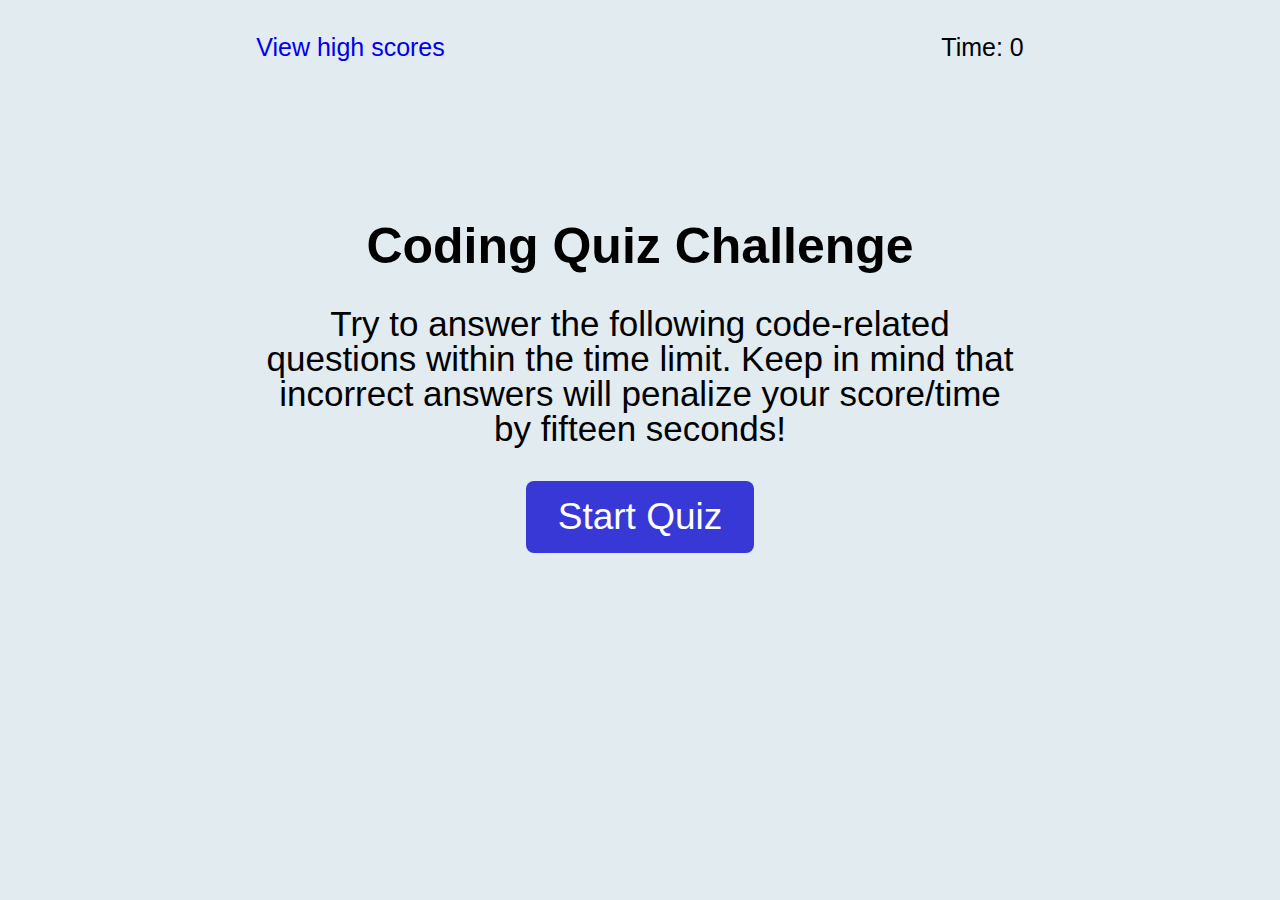
<file: index.html>
<!DOCTYPE html>
<html lang="en">
<head>
    <meta charset="UTF-8">
    <meta name="viewport" content="width=device-width, initial-scale=1.0">
    <meta http-equiv="X-UA-Compatible" content="ie=edge">
    <title>Coding Quiz</title>
    <link rel="stylesheet" href="./assets/css/style.css">
</head>
<body>
    <header>
        <a href="score.html">View high scores</a>
        <p>Time: <a id="timer">0</a><a id="frozen-timer">0</a></p>
    </header>

    <section class="container">
        <h1 class="title">Coding Quiz Challenge</h1>
        <p>Try to answer the following code-related questions within the time limit. Keep in mind that incorrect answers will penalize your score/time by fifteen seconds!</p>
        <button id="start-button">Start Quiz</button>
    </section>

    <footer></footer>

    <script src="assets/js/script.js"></script>
</body>
</html>
</file>
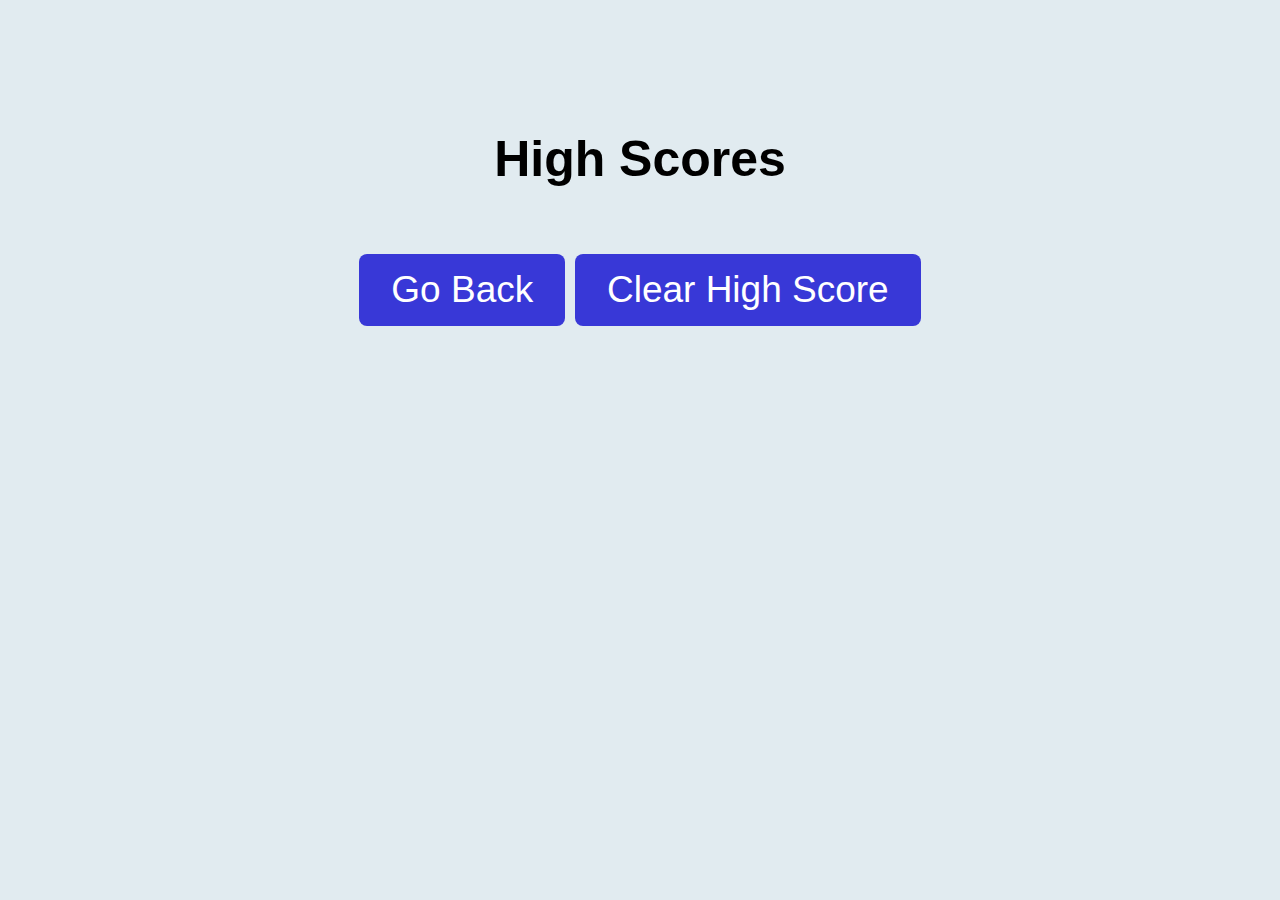
<file: score.html>
<!DOCTYPE html>
<html lang="en">
<head>
    <meta charset="UTF-8">
    <meta name="viewport" content="width=device-width, initial-scale=1.0">
    <meta http-equiv="X-UA-Compatible" content="ie=edge">
    <title>Coding Quiz High Scores</title>
    <link rel="stylesheet" href="./assets/css/style.css">
</head>
<body>
    <section class="container">
        <h1 class="title">High Scores</h1>
        <ol>
            
        </ol>
        <form action="index.html">
        <button id="back-score-button">Go Back</button>
        </form>
        <button id="clear-score-button">Clear High Score</button>
    </section>

    <footer></footer>

    <script src="assets/js/score-script.js"></script>
</body>
</html>
</file>
<file: assets/css/style.css>
* {
    font-family: 'Helvetica', 'Arial', sans-serif;
}

body {
    background-color: #e1ebf0;
}

header {
    display: flex;
    justify-content: space-around;
    align-items: center;
    font-size: 25px;
}

body>header>a:link, body>header>a:visited, body>header>a:hover, body>header>a:active {
    text-decoration: none;
}

footer {
    display: none;
    justify-content: space-around;
    color: rgb(161, 161, 161);
    align-items: center;
    font-size: 25px;
}

input {
    font-size: 25px;
}

form {
    display: inline;
}

li {
    background-color: rgb(160, 160, 160);
    width: 35vw;
    text-align: left;
}

ol {
    display: flex;
    justify-content: center;
}

.title {
    text-align: center;
    font-size: 50px;
}
.container {
    display: block;
    margin: 80px auto;
    text-align: center;
    font-size: 35px;
    line-height: 1;
    width: 60vw;
    padding: 20px;
}

#frozen-timer {
    display: none;
}

#start-button, #button-1, #button-2, #button-3, #button-4, #button-5, #button-6, #button-7, #button-8, #back-score-button, #clear-score-button {
    background-color: rgb(56, 56, 215);
    color: white;
    border: none;
    border-radius: 8px;
    font-size: 37px;
    padding: 15px 32px;
}

#submit-button {
    background-color: rgb(56, 56, 215);
    color: white;
    border: none;
    border-radius: 8px;
    font-size: 27px;
    padding: 6px 15px;
    margin-left: 10px;
}

#hidden-button {
    display: none;
}
</file>
